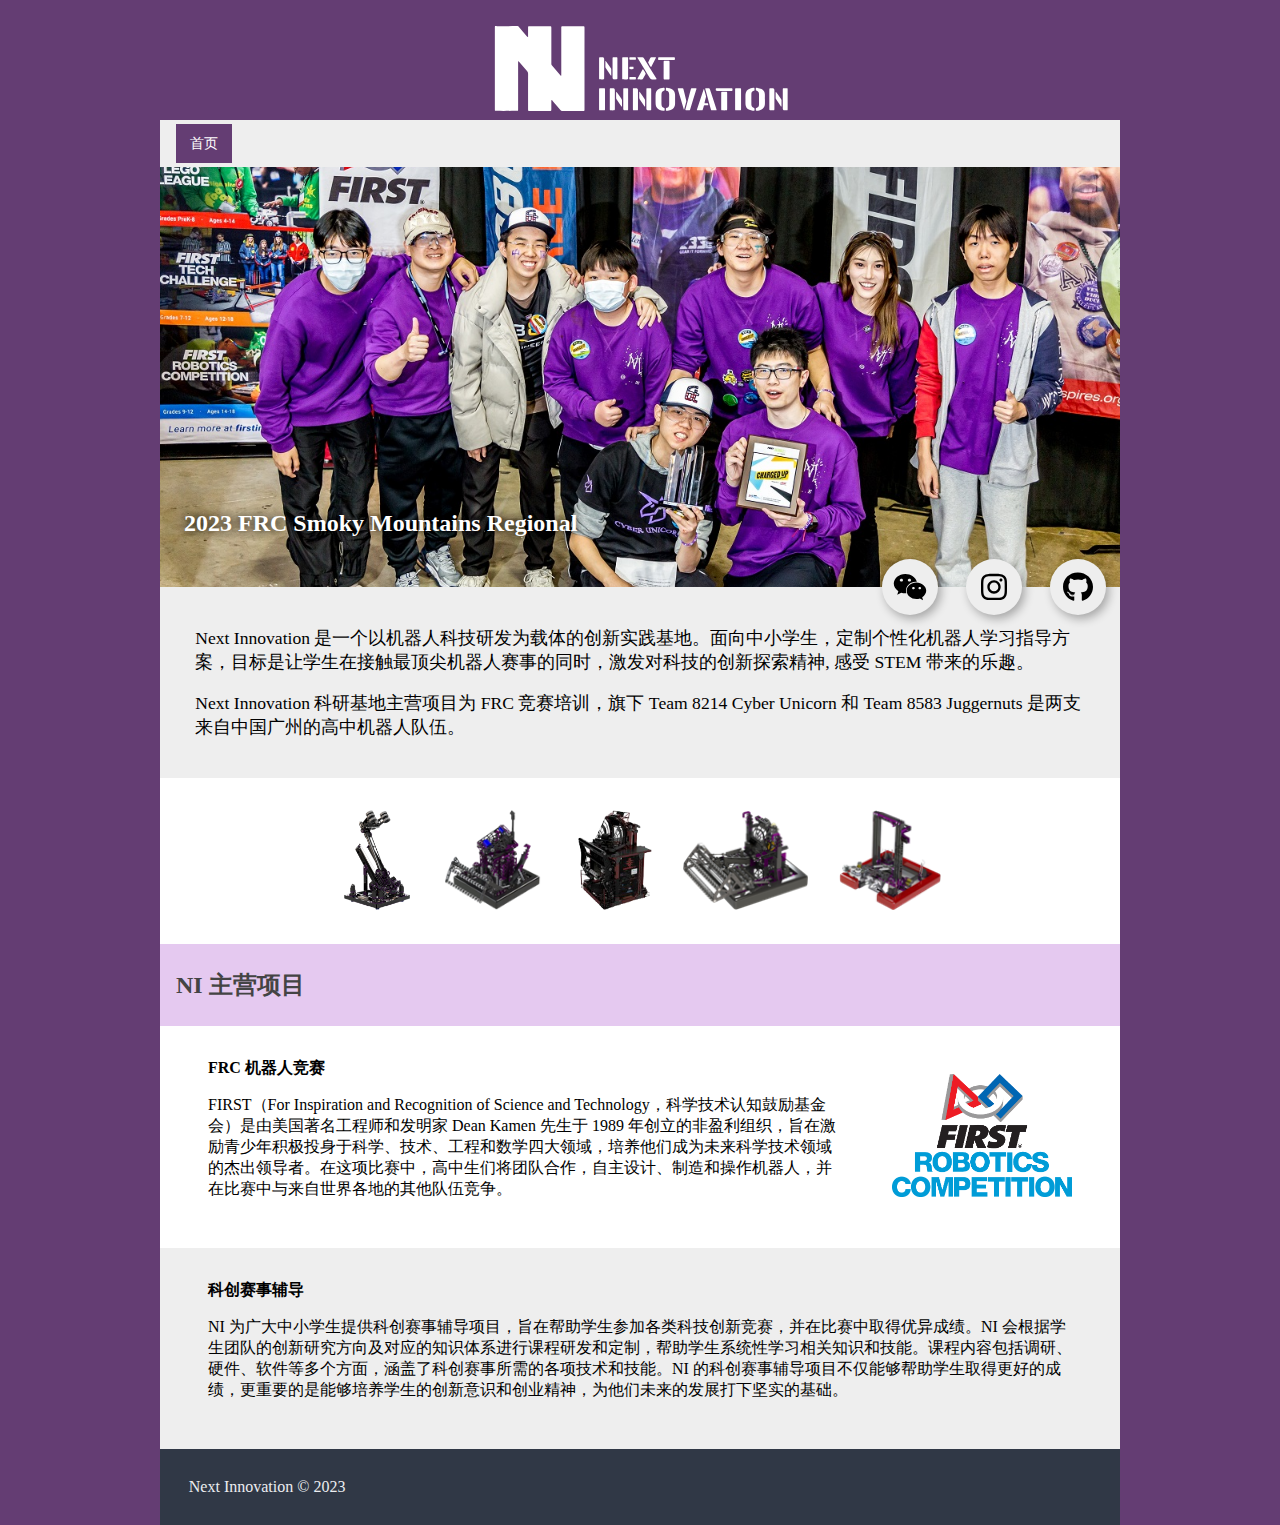
<file: index.html>
<!DOCTYPE html><html lang="zh"><head><meta http-equiv="Content-Type" content="text/html; charset=utf-8"><title>Next Innovation</title><link rel="stylesheet" type="text/css" href="css/ni.css"><link rel="stylesheet" type="text/css" href="css/ni-index.css"></head><body><div id="app"><header><img id="header-logo" src="image/NILogo-white.svg"></header><nav><a class="active">首页</a></nav><main><div class="index--impression"><div class="index--carousel"><div id="index--carousel-container" class="carousel-item"><h2 id="index--carousel-title" class="carousel-title"></h2></div></div><script>(function () {
		var $ = document.getElementById('index--carousel-container');
		var $t = document.getElementById('index--carousel-title');
		var imgs = [
			{ url: 'image/gallery/2023-smokey.jpg', position: 'center 40%', title: '2023 FRC Smoky Mountains Regional' },
			{ url: 'image/gallery/2021-rcc.jpg' }
		];
		var ptr = 0;
		var func = function () {
			var img = imgs[ptr++];
			ptr = ptr % imgs.length;
			// console.log(img);
			$.style.backgroundImage = 'url(\'' + img.url.replace(/\\/g, '\\\\').replace(/'/g, '\\\'') + '\')';
			$.style.backgroundPosition = img.position || '';
			$t.textContent = img.title || '';
			setTimeout(func, 8214);
		};
		func();
	})();</script><div class="index--social-links"><a onclick="document.getElementById('weixin-qr-modal').classList.remove('hide');"><img src="icon/weixin.svg"> </a><a href="https://instagram.com/cyberunicorn8214" target="_blank"><img src="icon/instagram.svg"> </a><a href="https://github.com/FRCNextInnovation" target="_blank"><img src="icon/github.svg"></a></div></div><div class="index--container index--bg-grey"><p>Next Innovation 是一个以机器人科技研发为载体的创新实践基地。面向中小学生，定制个性化机器人学习指导方案，目标是让学生在接触最顶尖机器人赛事的同时，激发对科技的创新探索精神, 感受 STEM 带来的乐趣。</p><p>Next Innovation 科研基地主营项目为 FRC 竞赛培训，旗下 Team 8214 Cyber Unicorn 和 Team 8583 Juggernuts 是两支来自中国广州的高中机器人队伍。</p></div><div class="index--robot-gallery"><div class="item"><img src="image/robot/2023-8214-small.png"> <span>#8214 2023</span></div><div class="item"><img src="image/robot/2022-8214-small.png"> <span>#8214 2022</span></div><div class="item"><img src="image/robot/2022-8583-small.png"> <span>#8583 2022</span></div><div class="item"><img src="image/robot/2020-8214-small.png"> <span>#8214 2020</span></div><div class="item"><img src="image/robot/2019-9112-small.png"> <span>#9112 2019</span></div></div><div class="index--program-header"><h2>NI 主营项目</h2></div><div class="index--program-container"><div class="text"><b>FRC 机器人竞赛</b><p>FIRST（For Inspiration and Recognition of Science and Technology，科学技术认知鼓励基金会）是由美国著名工程师和发明家 Dean Kamen 先生于 1989 年创立的非盈利组织，旨在激励青少年积极投身于科学、技术、工程和数学四大领域，培养他们成为未来科学技术领域的杰出领导者。在这项比赛中，高中生们将团队合作，自主设计、制造和操作机器人，并在比赛中与来自世界各地的其他队伍竞争。</p></div><div class="logo"><img src="image/FIRSTRobotics_IconVert_RGB.png"></div></div><div class="index--program-container index--bg-grey"><div class="text"><b>科创赛事辅导</b><p>NI 为广大中小学生提供科创赛事辅导项目，旨在帮助学生参加各类科技创新竞赛，并在比赛中取得优异成绩。NI 会根据学生团队的创新研究方向及对应的知识体系进行课程研发和定制，帮助学生系统性学习相关知识和技能。课程内容包括调研、硬件、软件等多个方面，涵盖了科创赛事所需的各项技术和技能。NI 的科创赛事辅导项目不仅能够帮助学生取得更好的成绩，更重要的是能够培养学生的创新意识和创业精神，为他们未来的发展打下坚实的基础。</p></div></div></main><footer><span>Next Innovation &copy; 2023</span></footer></div><div id="weixin-qr-modal" class="ni--modal hide"><div class="background" onclick="this.parentElement.classList.add('hide');"></div><div class="center ni--card"><img src="image/wechat-paqr.jpg"></div></div></body></html>
</file>
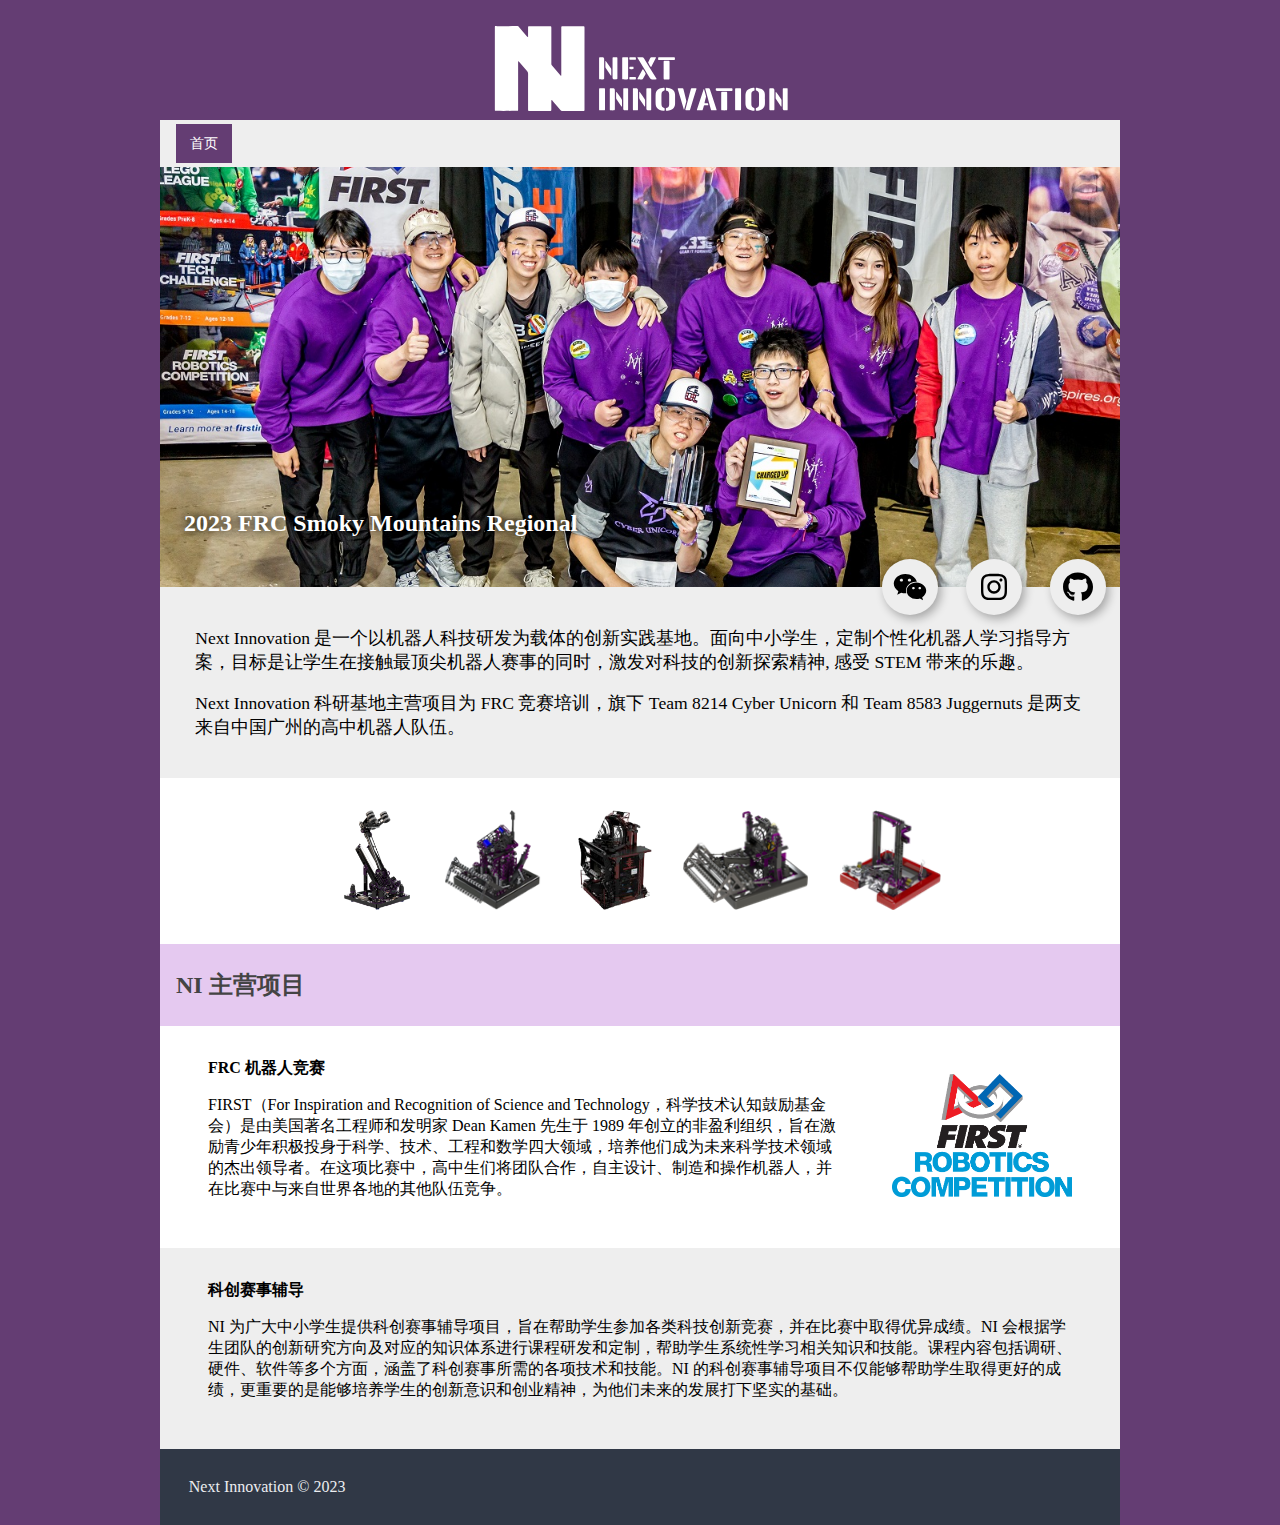
<file: index.en.html>
<!DOCTYPE html><html lang="en"><head><meta http-equiv="Content-Type" content="text/html; charset=utf-8"><title>Next Innovation</title><link rel="stylesheet" type="text/css" href="css/ni.css"><link rel="stylesheet" type="text/css" href="css/ni-index.css"></head><body><div id="app"><header><img id="header-logo" src="image/NILogo-white.svg"></header><nav><a class="active">首页</a></nav><main><div class="index--impression"><div class="index--carousel"><div id="index--carousel-container" class="carousel-item"><h2 id="index--carousel-title" class="carousel-title"></h2></div></div><script>(function () {
		var $ = document.getElementById('index--carousel-container');
		var $t = document.getElementById('index--carousel-title');
		var imgs = [
			{ url: 'image/gallery/2023-smokey.jpg', position: 'center 40%', title: '2023 FRC Smoky Mountains Regional' },
			{ url: 'image/gallery/2021-rcc.jpg' }
		];
		var ptr = 0;
		var func = function () {
			var img = imgs[ptr++];
			ptr = ptr % imgs.length;
			// console.log(img);
			$.style.backgroundImage = 'url(\'' + img.url.replace(/\\/g, '\\\\').replace(/'/g, '\\\'') + '\')';
			$.style.backgroundPosition = img.position || '';
			$t.textContent = img.title || '';
			setTimeout(func, 8214);
		};
		func();
	})();</script><div class="index--social-links"><a onclick="document.getElementById('weixin-qr-modal').classList.remove('hide');"><img src="icon/weixin.svg"> </a><a href="https://instagram.com/cyberunicorn8214" target="_blank"><img src="icon/instagram.svg"> </a><a href="https://github.com/FRCNextInnovation" target="_blank"><img src="icon/github.svg"></a></div></div><div class="index--container index--bg-grey"><p>Next Innovation 是一个以机器人科技研发为载体的创新实践基地。面向中小学生，定制个性化机器人学习指导方案，目标是让学生在接触最顶尖机器人赛事的同时，激发对科技的创新探索精神, 感受 STEM 带来的乐趣。</p><p>Next Innovation 科研基地主营项目为 FRC 竞赛培训，旗下 Team 8214 Cyber Unicorn 和 Team 8583 Juggernuts 是两支来自中国广州的高中机器人队伍。</p></div><div class="index--robot-gallery"><div class="item"><img src="image/robot/2023-8214-small.png"> <span>#8214 2023</span></div><div class="item"><img src="image/robot/2022-8214-small.png"> <span>#8214 2022</span></div><div class="item"><img src="image/robot/2022-8583-small.png"> <span>#8583 2022</span></div><div class="item"><img src="image/robot/2020-8214-small.png"> <span>#8214 2020</span></div><div class="item"><img src="image/robot/2019-9112-small.png"> <span>#9112 2019</span></div></div><div class="index--program-header"><h2>NI 主营项目</h2></div><div class="index--program-container"><div class="text"><b>FRC 机器人竞赛</b><p>FIRST（For Inspiration and Recognition of Science and Technology，科学技术认知鼓励基金会）是由美国著名工程师和发明家 Dean Kamen 先生于 1989 年创立的非盈利组织，旨在激励青少年积极投身于科学、技术、工程和数学四大领域，培养他们成为未来科学技术领域的杰出领导者。在这项比赛中，高中生们将团队合作，自主设计、制造和操作机器人，并在比赛中与来自世界各地的其他队伍竞争。</p></div><div class="logo"><img src="image/FIRSTRobotics_IconVert_RGB.png"></div></div><div class="index--program-container index--bg-grey"><div class="text"><b>科创赛事辅导</b><p>NI 为广大中小学生提供科创赛事辅导项目，旨在帮助学生参加各类科技创新竞赛，并在比赛中取得优异成绩。NI 会根据学生团队的创新研究方向及对应的知识体系进行课程研发和定制，帮助学生系统性学习相关知识和技能。课程内容包括调研、硬件、软件等多个方面，涵盖了科创赛事所需的各项技术和技能。NI 的科创赛事辅导项目不仅能够帮助学生取得更好的成绩，更重要的是能够培养学生的创新意识和创业精神，为他们未来的发展打下坚实的基础。</p></div></div></main><footer><span>Next Innovation &copy; 2023</span></footer></div><div id="weixin-qr-modal" class="ni--modal hide"><div class="background" onclick="this.parentElement.classList.add('hide');"></div><div class="center ni--card"><img src="image/wechat-paqr.jpg"></div></div></body></html>
</file>
<file: css/ni.css>
html,body{padding:0;margin:0;font-size:16px}body{background-color:#643d73}#app{max-width:960px;margin:0 auto;padding-top:20px}header,nav,main{box-sizing:border-box;width:100%}header{color:#fff;text-align:center}header #header-logo{height:96px;color:#fff}footer{background-color:#303846;color:#ebedf0;padding:1.8em}main{background-color:#fff}nav{font-size:.875rem;background-color:#eee;padding:0 1em;border-top:#eee solid 4px;border-bottom:#eee solid 4px}nav>a{color:#666;display:inline-block;padding:.75em 1em;margin:0 2px;cursor:pointer}nav>a.active,nav>a:hover{color:#fff;background-color:#643d73}.ni--card{display:block;background-color:#fff;border-radius:4px;box-shadow:0 1px 3px rgba(26,26,26,.1);box-sizing:border-box;padding:1.3em}.ni--modal{top:0;left:0;right:0;bottom:0;z-index:1000;overflow:auto;position:fixed;transition:.3s ease all}.ni--modal.hide{opacity:0;pointer-events:none}.ni--modal>.background{position:absolute;top:0;left:0;right:0;bottom:0;background-color:rgba(0,0,0,.5)}.ni--modal>.center{position:absolute;top:50%;left:50%;transform:translate(-50%, -50%)}
</file>
<file: css/ni-index.css>
.index--container{width:100%;box-sizing:border-box;vertical-align:middle;padding:1.2em 2em;font-size:1.1em}.index--bg-grey{background-color:#eee}.index--program-container{width:100%;box-sizing:border-box;display:flex;flex-flow:row wrap;justify-content:center;align-items:center;gap:50px;padding:2em 3em}.index--program-container>.text{flex:1 1 500px}.index--program-container>.logo{flex:0 1;text-align:center}.index--program-container>.logo img{width:180px}.index--robot-gallery{width:100%;text-align:center;vertical-align:middle;box-sizing:border-box;padding:2em 1em;padding-bottom:1em}.index--robot-gallery>.item{display:inline-block;margin:0 15px;text-align:center}.index--robot-gallery>.item>*{display:block}.index--robot-gallery>.item>img{height:100px;margin:0 auto}.index--robot-gallery>.item>span{opacity:0;transition:opacity ease .2s}.index--robot-gallery>.item:hover>span{opacity:1}.index--program-header{width:100%;box-sizing:border-box;background-color:#e5c9f0;padding:.325em 1em;color:#444}.index--impression{width:100%;height:420px;position:relative}.index--impression .index--carousel{width:100%;height:100%;box-sizing:border-box}.index--impression .index--carousel>.carousel-item{width:100%;height:100%;box-sizing:border-box;background-size:cover;background-position:center;position:relative;transition:background-image ease 1s,background-position ease 1s}.index--impression .index--carousel>.carousel-item>.carousel-title{position:absolute;padding:0;margin:0;color:#fff;text-shadow:0px 0px 10px #000;bottom:50px;left:1em}.index--impression .index--social-links{text-align:center;position:absolute;right:0;bottom:-28px}.index--impression .index--social-links>a{display:inline-block;width:56px;height:56px;border-radius:56px;background-color:#eee;box-shadow:3px 4px 10px rgba(0,0,0,.3);margin:0 14px;transition:box-shadow ease .2s;cursor:pointer}.index--impression .index--social-links>a:hover{box-shadow:6px 8px 10px rgba(0,0,0,.3)}.index--impression .index--social-links>a>img{height:30.8px;margin-top:12.6px}
</file>
